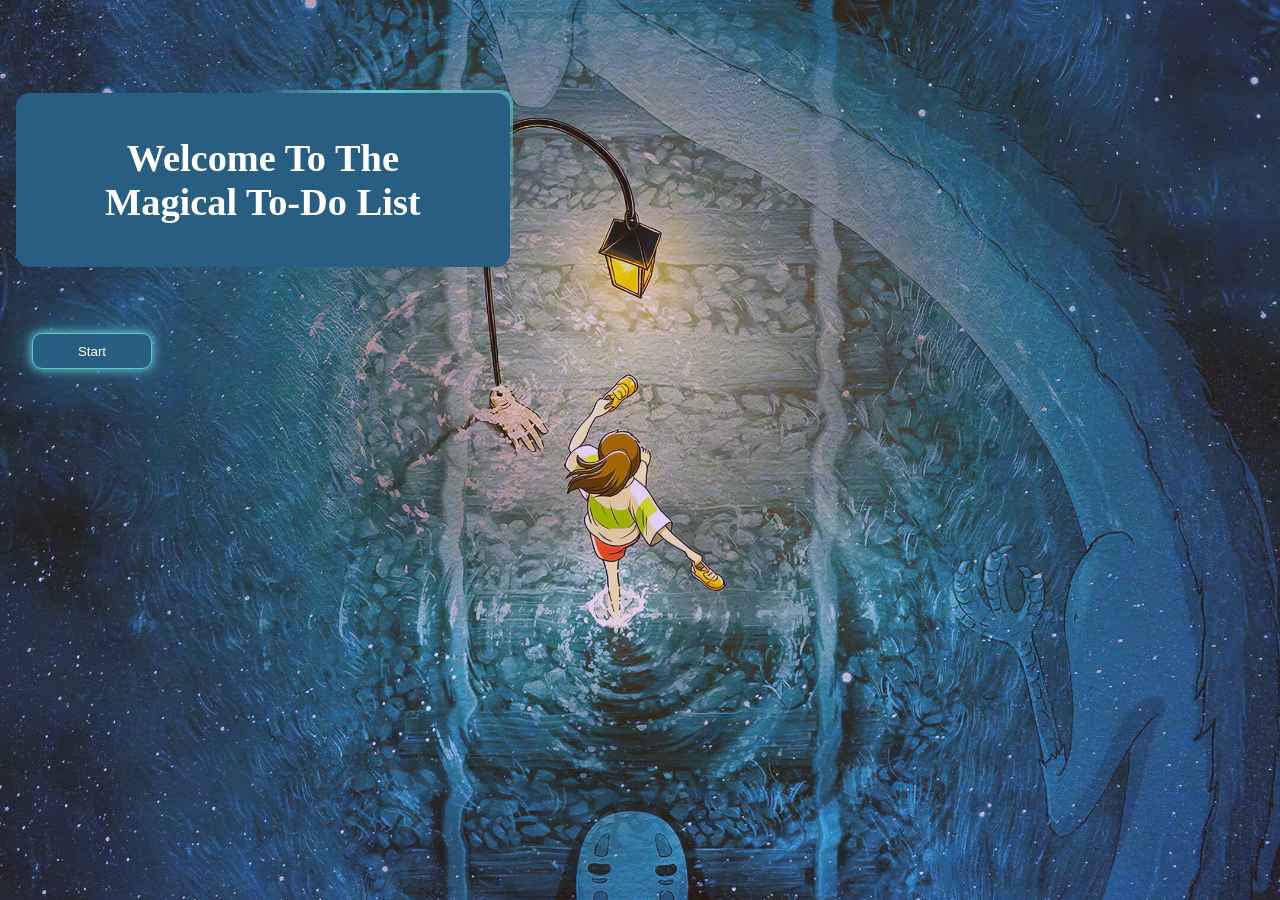
<file: index.html>
<!DOCTYPE html>
<html lang="en">
<head>
    <meta charset="UTF-8">
    <meta name="viewport" content="width=device-width, initial-scale=1.0">
    <link rel="stylesheet" href="css/style.css">
    <title>Home Page</title>
</head>
<body>

    <div class="textContainer">
    <h1 class="title">Welcome To The Magical To-Do List</h1>
    </div>

    <a href="todo.html">
    <button class="homePagebtn">Start</button>
    </a>
    
</body>
</html>
</file>
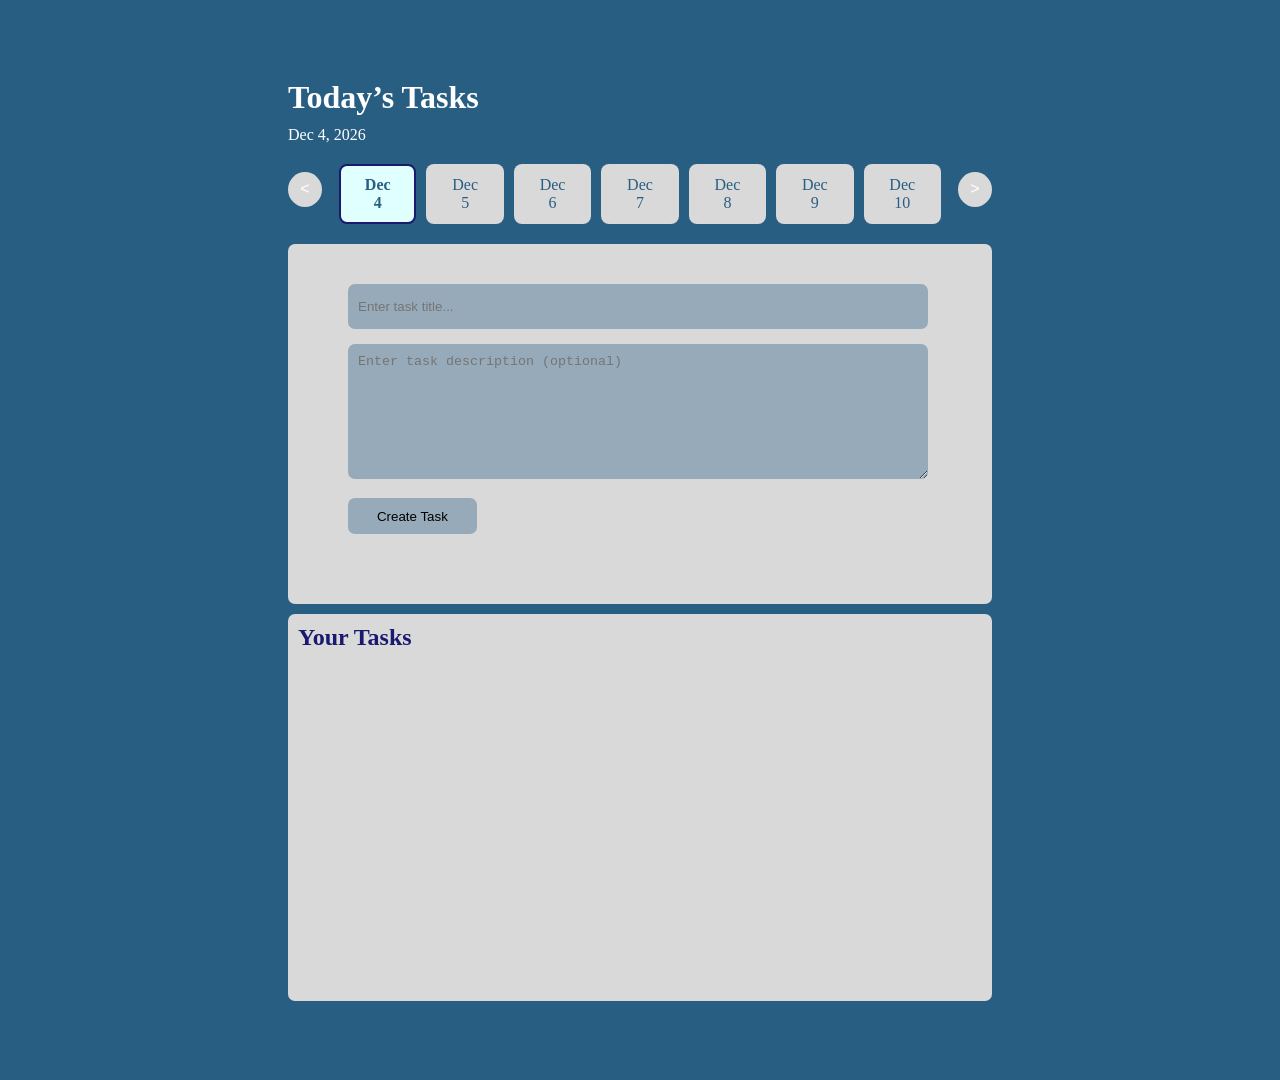
<file: todo.html>
<!DOCTYPE html>
<html lang="en">
<head>
    <meta charset="UTF-8">
    <meta name="viewport" content="width=device-width, initial-scale=1.0">
    <title>Todo List</title>
    <link rel="stylesheet" href="css/todo.css">
</head>
<body>

    <div class="container">
        <div class="date-container">

        <header class="header">
         <h1 class="mainTitle">Today’s Tasks</h1>
         <p id="date"></p>
        </header>

    <div class="calendarContainer">
    <button id="prev-btn" class="arrow-btn">&lt;</button>

    <div id="calendar">

    </div>

    <button id="next-btn" class="arrow-btn">&gt;</button>

        </div>

        </div>

    <div class="main-content">
        <form id="todoForm">
                    <div class="form-group">
                        <input type="text" id="todoTitle" placeholder="Enter task title..." required>
                    </div>

                    <div class="form-group">
                        <textarea id="todoDescription" placeholder="Enter task description (optional)"></textarea>
                    </div>

                    <div class="form-buttons">
                    <button type="submit" class="btn btn-primary">Create Task</button>
                    </div>

                </form>

    </div>

    <div class="todoListContainer">

        <h2>Your Tasks</h2>

        <div id="todoList" class="todo-list">
                    <!-- Todos will be dynamically added here -->
        </div>
    </div>

    </div>
    <script src="js/app.js" type="module" defer></script>
    
</body>
</html>
</file>
<file: css/style.css>
*{
    padding: 0;
    margin: 0;
    box-sizing: border-box;
}

body{
    background-image: url(../images/Spirited\ Away\ Studio\ Ghibli.jpg);
    background-position: center 38%;
    background-repeat: no-repeat;
    background-size: cover;
    height: 100vh;
    position: relative;

}

div.textContainer{
width: 500px;
height: 180px;
position:relative;
top: 10%;
left: 1%;
border-radius: 12px;
overflow: hidden;
display: flex;
justify-content: center;
align-items: center;

}

div.textContainer::before{
    content:'';
    position: absolute;
    inset: -50%;
    background:conic-gradient(
        from 0deg,
        transparent 0%,
        #5fc6ce 15%,
        transparent 30%);
    animation: spin 3s linear infinite;
}


div.textContainer::after{
    content:'';
    position: absolute;
    inset:3px;
    background:#295e83;
    border-radius:14px;
}

@keyframes spin {

   to{
    transform: rotate(360deg);
   }

}


div.textContainer h1.title{
    
    color: white;
    text-align: center;
    font-size:max(20px,3vw);
    max-width: 400px;
    animation: FadeIn 3s infinite alternate;
    text-wrap:no-wrap;
    overflow: hidden;
    z-index: 1;
}

@keyframes FadeIn {

   0%{opacity: 0;}
   100%{opacity: 1;}

}

button.homePagebtn{
    position: absolute;
    top: 37%;
    left: 2.5%;
    width:clamp(90px,10vw,120px);
    height:clamp(35px,4vh,50px);
    border-radius: 10px;
    border: none;
    background-color:#295e83;
    color: white;
    border: 1px solid #5fc6ce;
     box-shadow:
    0px 0px 10px 1px #5fc6ce,
    0px 0px 40px 10px #295e83,
    0px 0px 40px 10px #295e83 inset ;
}

button.homePagebtn:hover{
   
    cursor: pointer;
    scale: 1.1;
    transition:all 300ms linear;
}
</file>
<file: css/todo.css>
*{
    padding: 0;
    margin: 0;
    box-sizing: border-box;
}

body{
    height: 120vh;
    background-color: #295e83;
}

div.container{
    display: flex;
    justify-content: center;
    align-items: center;
    flex-direction: column;
    height: 120vh;

}

div.date-container{
    width: 55%;
    display: flex;
    justify-content: flex-start;
    align-items: flex-start;
    flex-direction: column;
}


div.container header.header h1.mainTitle{
    color: white;

}

#date{
    color: white;
    margin-top: 10px;
}

.calendarContainer {
  display: flex;
  justify-content:flex-start;
  align-items: center;
  gap: 10px;
  width: 100%;
}

.arrow-btn {
  background-color: #D9D9D9;
  color: white;
  border: none;
  border-radius: 50%;
  width: 35px;
  height: 35px;
  cursor: pointer;
  font-size: 16px;
  transition: 0.3s;
  min-width: 32px;
  display: flex;
  justify-content: center;
  align-items: center;
}

.arrow-btn:hover {
  background-color: #295e83;
  border: 2px solid white;
}

#calendar{
    width: 90%;
    height: 80px;
    border-radius: 7px;
    display: flex;
    justify-content: flex-start;
    align-items: center;
    gap: 10px;
    color:#295e83;
    margin-top: 10px;
    padding: 7px;
    overflow: hidden;
}

div.calendar:hover{
    cursor: pointer;
}

.day-month {
  background-color: #D9D9D9;
  border: 2px solid transparent;
  border-radius: 8px;
  padding: 10px 15px;
  text-align: center;
  cursor: pointer;
  min-width: 50px;
  transition: 0.3s;
  flex: 1;
}

.day-month:hover {
  background-color: #E0FFFF;
}

.day-month.active {
  background-color: #E0FFFF;
  color: #295e83;
  border-color: #191970;
  font-weight: bold;
}

div.main-content{
    width: 55%;
    height: 40vh;
    background-color: #D9D9D9;
    border-radius: 7px;
    margin-top: 10px;
    display: flex;
    justify-content: center;
    align-items: center; 
    flex-direction: column;

}

#todoForm{
    width: 100%;
    height: 100%;
    padding-left: 60px;
    margin-top: 10px;
}

div.form-group{

    margin-top: 15px;
}

div.form-group input{
    width: 90%;
    height: 5vh;
    margin-top: 15px;
    border-radius: 7px;
    border: none;
    background-color: #295e8361;
    padding: 10px;
}

div.form-group input:hover{
    background-color: #E0FFFF;
    border:2px solid #191970;
    font-weight: bold;
    cursor: pointer;
}

div.form-group textarea{
    width: 90%;
    height: 15vh;
    border-radius: 7px;
    border: none;
    background-color: #295e8361;
    padding: 10px;

}

div.form-group textarea:hover{
    background-color: #E0FFFF;
    border:2px solid #191970;
    font-weight: bold;
    cursor: pointer;
}


div.form-buttons button{
    width: 20%;
    height: 4vh;
    margin-top: 15px;
    border-radius: 7px;
    border: none;
    background-color: #295e8361;

}

div.form-buttons button:hover{
    background-color: #E0FFFF;
    border:2px solid #191970;
    font-weight: bold;
    cursor: pointer;
}


.todoListContainer{
    width: 55%;
    height: 43vh;
    background-color: #D9D9D9;
    border-radius: 7px;
    margin-top: 10px;
}

.todoListContainer h2{
    color: #191970;
    padding: 10px;
}

#todoList{
    width: 100%;
    height: 80%;
    border-radius: 7px;
    margin-top: 10px;
    display: flex;
    justify-content: flex-start;
    align-items: flex-start;
    flex-direction: column;
}

.empty{
    width: 100%;
    height: 100%;
    display: flex;
    justify-content: center;
    align-items: center;
    font-size: 20px;
}

.task-item{
    width: 100%;
    display: flex;
    justify-content: space-between;
    padding: 7px;
}

.task-left {
    gap: 5px;
}

.completed {
    text-decoration: line-through;
    color: black;
}

.task-actions button {
    border: none;
    cursor: pointer;
    font-size: 12px;
    font-weight: bold;
    margin-left: 5px;
}

.check-btn{
    background-color: lightblue;
    width: 70px;
    height: 30px;
    border-radius: 5px;
}

.delete-btn{

    background-color: LightCoral;
    width: 70px;
    height: 30px;
    border-radius: 5px;

}


.task-text{
    font-weight: bold;
}
</file>
